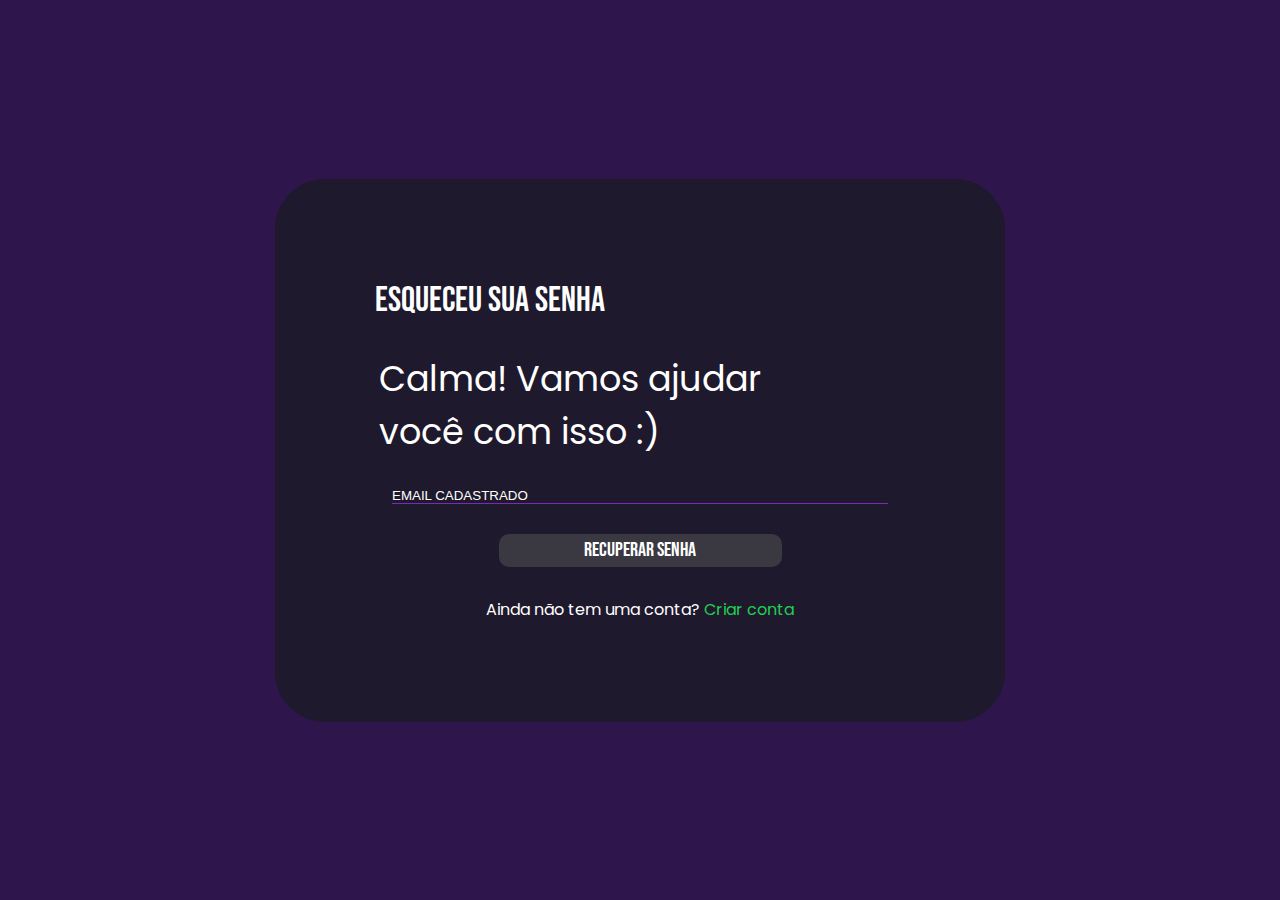
<file: recuperarSenha/index.html>
<!DOCTYPE html>
<html lang="en">
<head>
  <meta charset="UTF-8">
  <meta name="viewport" content="width=device-width, initial-scale=1.0">
  <title>Recuperar senha</title>
  <link rel="stylesheet" href="./style.css">
  <link rel="preconnect" href="https://fonts.googleapis.com">
  <link rel="preconnect" href="https://fonts.gstatic.com" crossorigin>
  <link href="https://fonts.googleapis.com/css2?family=Bebas+Neue&display=swap" rel="stylesheet">
  <link rel="preconnect" href="https://fonts.googleapis.com">
<link rel="preconnect" href="https://fonts.gstatic.com" crossorigin>
<link href="https://fonts.googleapis.com/css2?family=Bebas+Neue&family=Poppins:ital,wght@0,100;0,200;0,300;0,400;0,500;0,600;0,700;0,800;0,900;1,100;1,200;1,300;1,400;1,500;1,600;1,700;1,800;1,900&display=swap" rel="stylesheet">
</head>
<body>

<div class="container_box">

  <div class="container_card">

      <p class="text_one" type="reset">ESQUECEU SUA SENHA</p>

      <div class="text_two">
        <p>Calma! Vamos ajudar</p>
        <p>você com isso :)</p>
      </div>

      <div class="camp_email">
        <label for=""></label>
        <input type="text" name="" id="" placeholder="EMAIL CADASTRADO">
      </div>

      <div class="recuperar_password">
        <button onclick="mostrar_div()">Recuperar senha</button>
      </div>
      
      <div class="final_text">
        <p>Ainda não tem uma conta? <a href="../Cadastro/Cadastro.html">Criar conta</a></p>
      </div>

      <div id="aviso" class="aviso">
          <img onclick="fecharJanela()" src="../img/image 18.png" alt="">
          <p>Se existir uma conta vincula ao endereço userexemplo@gmail.com, você receberá um email com instruções sobre como redefinir sua senha. Se não chegar, verifique sua pasta de spam.</p>

          <button class="back_505"><a href="/Projeto VOSTRO definitive version/Login/Login.html">VOLTAR AO LOGIN</a></button>
      </div>

  </div>
</div>
<script src="script.js"></script>
</body>
</html>
</file>
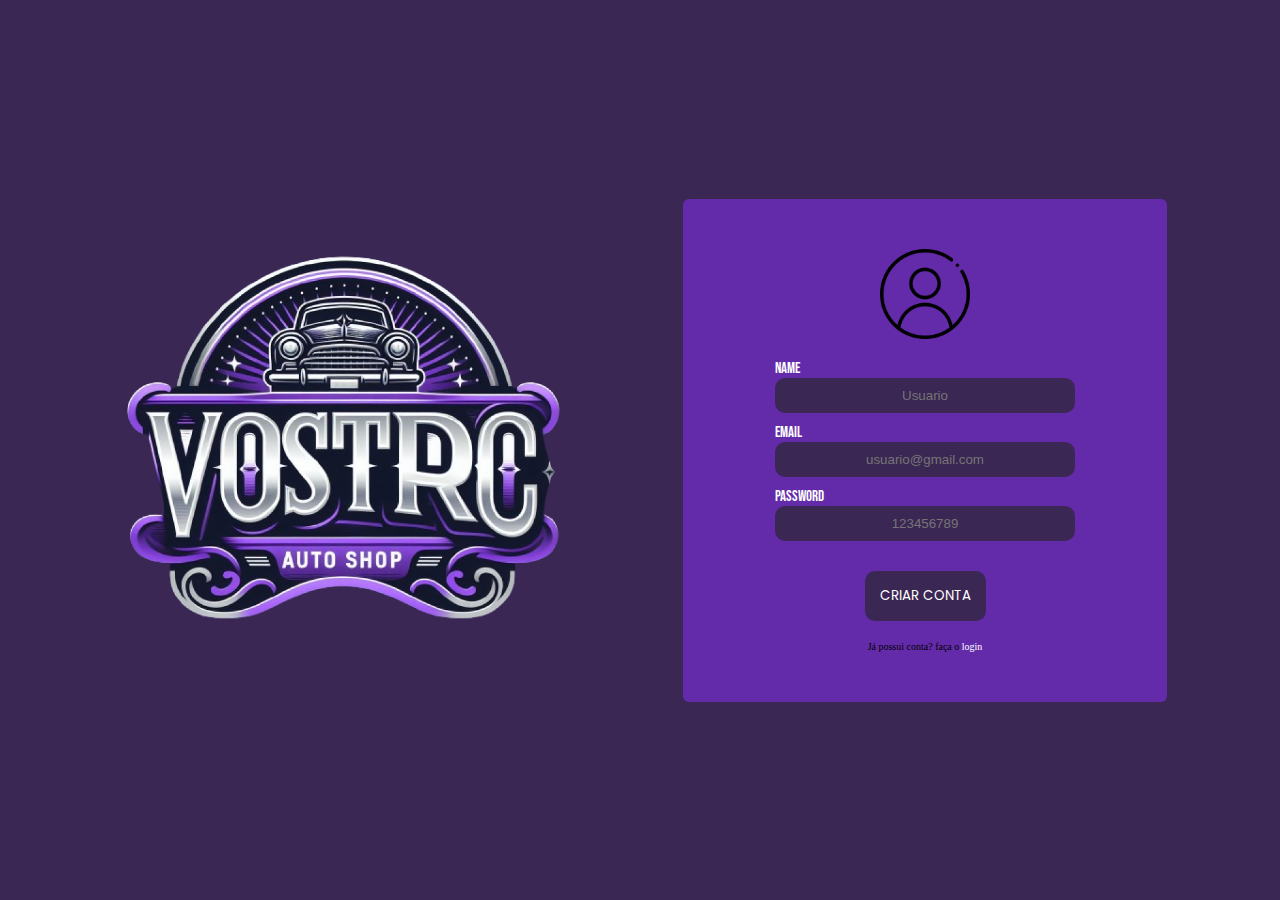
<file: Cadastro/Cadastro.html>
<!DOCTYPE html>
<html lang="en">
<head>
    <meta charset="UTF-8">
    <meta name="viewport" content="width=device-width, initial-scale=1.0">
    <title>Cadastro</title>
    <link rel="stylesheet" href="./cadastro.css">
    <link rel="preconnect" href="https://fonts.googleapis.com">
<link rel="preconnect" href="https://fonts.gstatic.com" crossorigin>
<link href="https://fonts.googleapis.com/css2?family=Bebas+Neue&family=Poppins:ital,wght@0,100;0,200;0,300;0,400;0,500;0,600;0,700;0,800;0,900;1,100;1,200;1,300;1,400;1,500;1,600;1,700;1,800;1,900&display=swap" rel="stylesheet">
    <link rel="preconnect" href="https://fonts.googleapis.com">
<link rel="preconnect" href="https://fonts.gstatic.com" crossorigin>
<link href="https://fonts.googleapis.com/css2?family=Bebas+Neue&display=swap" rel="stylesheet">
</head>
<body>

    <img class="logo" src="../img/logo.png" alt="">

    <div class="container_box">

        <img class="icon_person" src="../img/user_2102647.png" alt="">

        <div class="input_camp">
            <label for="">NAME</label>
                    <input type="text" placeholder="Usuario">
        </div>

        <div class="input_camp">
               <label for="">EMAIL</label>
                    <input type="text" placeholder="usuario@gmail.com">
        </div>

        <div class="input_camp">
            <label for="">PASSWORD</label>
                    <input type="text" placeholder="123456789">
        </div>

        <button>CRIAR CONTA</button>

        <p class="texto">Já possui conta? faça o <a href="../Login/Login.html">login</a></p>

    </div>
    
</body>
</html>
</file>
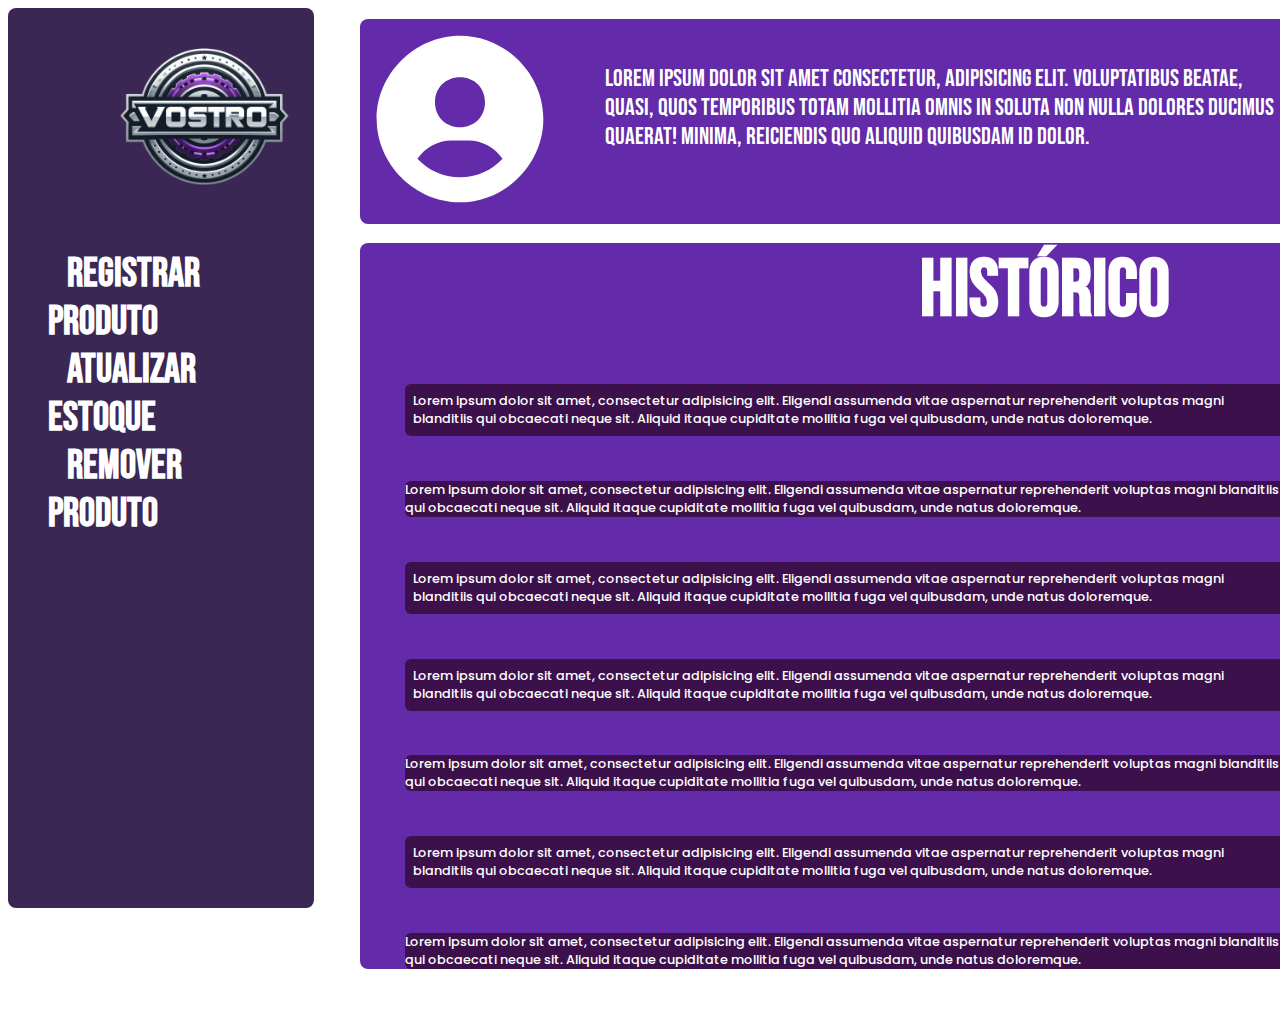
<file: funcionario-estoque/funcionario-logado.html>
<!DOCTYPE html>
<html lang="pt-br">
<head>
    <meta charset="UTF-8">
    <meta name="viewport" content="width=device-width, initial-scale=1.0">

    <link rel="stylesheet" href="https://fonts.googleapis.com/css2?family=Bebas+Neue&display=swap" >
    <link rel="stylesheet" href="https://fonts.googleapis.com/css2?family=Bebas+Neue&family=Poppins:ital,wght@0,400;0,500;0,600;0,700;1,400&display=swap" >
    <link rel="stylesheet" href="https://cdn.jsdelivr.net/npm/boxicons@latest/css/boxicons.min.css">

    <link rel="stylesheet" href="./funcionario.css">

    <title>Vostro | Estoque</title>

</head>
<body>

    <div class="main-menu">
        <img class="logo-icon" src="img/logo-principal-sembg.png" >
        <nav class="nav-bar">
            
            <ul class="nav-list">
                <li><a href="#"><span>Registrar Produto</span></a></li>
                <li><a href="#"><span>Atualizar Estoque</span></a></li>
                <li><a href="#"><span>Remover Produto</span></a></li>
            </ul>

        </nav>
    </div>


    <div class="container-right">
        <div class="inf-user">
            <div>
                <svg xmlns="http://www.w3.org/2000/svg" width="200" height="200" viewBox="0 0 24 24" style="fill: rgba(255, 255, 255, 1);transform: ;msFilter:;"><path d="M12 2C6.579 2 2 6.579 2 12s4.579 10 10 10 10-4.579 10-10S17.421 2 12 2zm0 5c1.727 0 3 1.272 3 3s-1.273 3-3 3c-1.726 0-3-1.272-3-3s1.274-3 3-3zm-5.106 9.772c.897-1.32 2.393-2.2 4.106-2.2h2c1.714 0 3.209.88 4.106 2.2C15.828 18.14 14.015 19 12 19s-3.828-.86-5.106-2.228z"></path></svg>
            </div>
            
            <div class="infos-funci">
            
                <p>
                    Lorem ipsum dolor sit amet consectetur, adipisicing elit. Voluptatibus beatae, quasi, quos temporibus totam mollitia omnis in soluta non nulla dolores ducimus quaerat! Minima, reiciendis quo aliquid quibusdam id dolor.   
                </p>

            </div>
        </div>
        <div class="history">

            <div class="title">
                <H1>Histórico</H1>
            </div>

            
            <p class="p01">Lorem ipsum dolor sit amet, consectetur adipisicing elit. 
                Eligendi assumenda vitae aspernatur reprehenderit voluptas magni blanditiis qui obcaecati neque sit.
                 Aliquid itaque cupiditate mollitia fuga vel quibusdam, unde natus doloremque.
            </p>
            <p class="p02">Lorem ipsum dolor sit amet, consectetur adipisicing elit. 
                Eligendi assumenda vitae aspernatur reprehenderit voluptas magni blanditiis qui obcaecati neque sit.
                 Aliquid itaque cupiditate mollitia fuga vel quibusdam, unde natus doloremque.
            </p>
            <p class="p01">Lorem ipsum dolor sit amet, consectetur adipisicing elit. 
                Eligendi assumenda vitae aspernatur reprehenderit voluptas magni blanditiis qui obcaecati neque sit.
                 Aliquid itaque cupiditate mollitia fuga vel quibusdam, unde natus doloremque.
            </p>
            <p class="p01">Lorem ipsum dolor sit amet, consectetur adipisicing elit. 
                Eligendi assumenda vitae aspernatur reprehenderit voluptas magni blanditiis qui obcaecati neque sit.
                 Aliquid itaque cupiditate mollitia fuga vel quibusdam, unde natus doloremque.
            </p>
            <p class="p02">Lorem ipsum dolor sit amet, consectetur adipisicing elit. 
                Eligendi assumenda vitae aspernatur reprehenderit voluptas magni blanditiis qui obcaecati neque sit.
                 Aliquid itaque cupiditate mollitia fuga vel quibusdam, unde natus doloremque.
            </p>
            <p class="p01">Lorem ipsum dolor sit amet, consectetur adipisicing elit. 
                Eligendi assumenda vitae aspernatur reprehenderit voluptas magni blanditiis qui obcaecati neque sit.
                 Aliquid itaque cupiditate mollitia fuga vel quibusdam, unde natus doloremque.
            </p>
            <p class="p02">Lorem ipsum dolor sit amet, consectetur adipisicing elit. 
                Eligendi assumenda vitae aspernatur reprehenderit voluptas magni blanditiis qui obcaecati neque sit.
                 Aliquid itaque cupiditate mollitia fuga vel quibusdam, unde natus doloremque.
            </p>
            
        </div>
    </div>
   
    <footer>

    </footer>
    
</body>
</html>
</file>
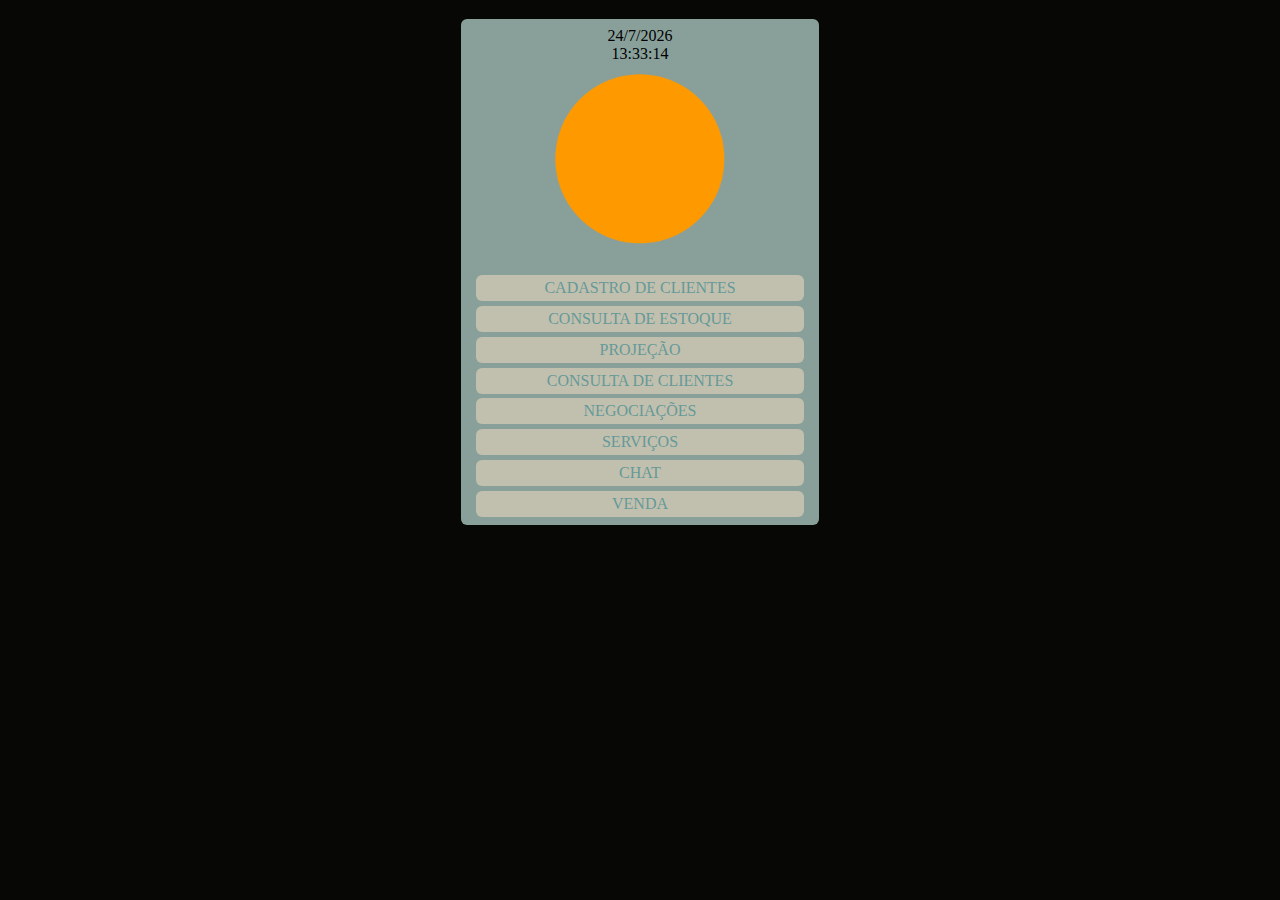
<file: funcionario/Funcionario.html>
<!DOCTYPE html>
<html lang="pr-br">
  <head>
    <meta charset="UTF-8" />
    <meta name="viewport" content="width=device-width, initial-scale=1.0" />
    <title>VOSTRO | Logado</title>
    <link rel="stylesheet" href="./style.css" />
  </head>
  <body>
    <div class="CAMPO-OPCOES">
      <div class="container"> </div>

      <div class="data">
        <p id="dia"></p>
        <span> / </span>

        <p id="mes"></p>
        <span> / </span>

        <p id="ano"></p>
      </div>

      <div class="horadata">
        <p id="hora"></p>
        <span>:</span>

        <p id="minuto"></p>
        <span>:</span>

        <p id="segundo"></p>
      </div>

      <script>
        let dataAtual = new Date();
        document.getElementById("dia").innerHTML = dataAtual.getDate();
        document.getElementById("mes").innerHTML = dataAtual.getMonth() + 1;
        document.getElementById("ano").innerHTML = dataAtual.getFullYear();

        document.getElementById("hora").innerHTML = dataAtual.getHours();
        document.getElementById("minuto").innerHTML = dataAtual.getMinutes();
        document.getElementById("segundo").innerHTML = dataAtual.getSeconds();
      </script>

      <img src="./Assets/Imagem usuário.png" alt="Icone foto do usuário" />

      <div class="Options_Funcionario">
        <div class="BG-OPTIONS">
          <li>
            <a href="#"> CADASTRO DE CLIENTES </a>
          </li>
        </div>

        <div class="BG-OPTIONS">
          <li>
            <a href="#"> CONSULTA DE ESTOQUE </a>
          </li>
        </div>

        <div class="BG-OPTIONS">
          <li>
            <a href="#"> PROJEÇÃO </a>
          </li>
        </div>

        <div class="BG-OPTIONS">
          <li>
            <a href="#"> CONSULTA DE CLIENTES </a>
          </li>
        </div>

        <div class="BG-OPTIONS">
          <li>
            <a href="#"> NEGOCIAÇÕES </a>
          </li>
        </div>

        <div class="BG-OPTIONS">
          <li>
            <a href="#"> SERVIÇOS </a>
          </li>
        </div>

        <div class="BG-OPTIONS">
          <li>
            <a href="#"> CHAT </a>
          </li>
        </div>

        <div class="BG-OPTIONS">
          <li>
            <a href="#"> VENDA </a>
          </li>
        </div>
      </div>
    </div>
  </body>
</html>
</file>
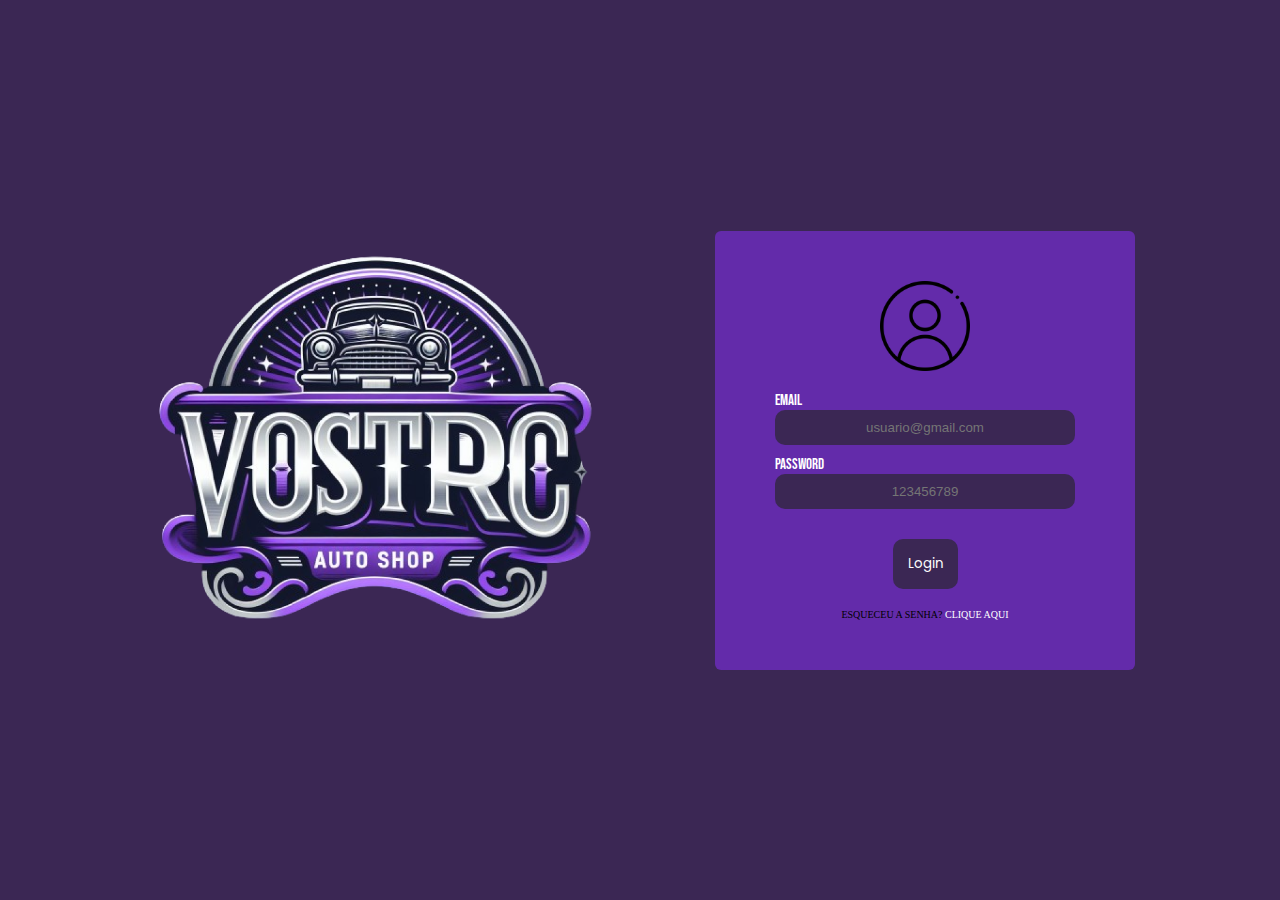
<file: Login/Login.html>
<!DOCTYPE html>
<html lang="en">
<head>
    <meta charset="UTF-8">
    <meta name="viewport" content="width=device-width, initial-scale=1.0">
    <title>Login</title>
    <link rel="stylesheet" href="./login.css">
    <link rel="preconnect" href="https://fonts.googleapis.com">
<link rel="preconnect" href="https://fonts.gstatic.com" crossorigin>
<link href="https://fonts.googleapis.com/css2?family=Bebas+Neue&family=Poppins:ital,wght@0,100;0,200;0,300;0,400;0,500;0,600;0,700;0,800;0,900;1,100;1,200;1,300;1,400;1,500;1,600;1,700;1,800;1,900&display=swap" rel="stylesheet">
    <link rel="preconnect" href="https://fonts.googleapis.com">
<link rel="preconnect" href="https://fonts.gstatic.com" crossorigin>
<link href="https://fonts.googleapis.com/css2?family=Bebas+Neue&display=swap" rel="stylesheet">
</head>
<body>

    <img class="logo" src="../img/logo.png" alt="">

    <div class="container_box">

        <img class="icon_person" src="../img/user_2102647.png" alt="">

        <div class="input_camp">
               <label for="">Email</label>
                    <input type="text" placeholder="usuario@gmail.com">
        </div>

        <div class="input_camp">
            <label for="">PASSWORD</label>
                    <input type="text" placeholder="123456789">
        </div>

        <button>Login</button>

        <p class="texto">ESQUECEU A SENHA? <a href="../recuperarSenha/index.html">CLIQUE AQUI</a></p>

    </div>
    
</body>
</html>
</file>
<file: recuperarSenha/style.css>
*{
    margin: 0;
    padding: 0;
  }
  
  .bebas-neue-regular {
    font-family: "Bebas Neue", sans-serif;
    font-weight: 400;
    font-style: normal;
  }
  
  .poppins-thin {
    font-family: "Poppins", sans-serif;
    font-weight: 100;
    font-style: normal;
  }
  
  body{
    background-color: #2E164D;  
  }
  
  .container_box{
    display: flex;
    align-items: center;
    justify-content: center;
    height: 100vh;
  }
  
  .container_card{
    background-color: #1E192C;
    border: none;
    /*width: 250px;*/
    /*height: 250px;*/
    display: flex;
    align-items: center;
    justify-content: center;
    flex-direction: column;
    padding: 100px;
    border-radius: 50px;
  }
  
  .text_one{
    color: white;
    font-family: Bebas Neue;
    font-size: 35px;
    margin-bottom: 30px;
    margin-right: 300px;
    
  }
  
  .text_two p{
    color: white;
    font-family: Poppins;
    font-size: 35px;
    margin-right: 140px;
  }
  
  .camp_email input{
    background-color: #1E192C;
    border-top: none;
    border-bottom: 1px solid #7F28B5;
    border-left: none;
    border-right: none;
    outline: 0;
    margin-top: 30px;
    width: 496px;
    }
  
    .camp_email input::placeholder {
    color: white;
  }
  
  .recuperar_password button{
    border-radius: 10px;
    width: 283px;
    height: 33px;
    border: none;
    background-color: #3A3841;
    margin-top: 30px; /*padrão*/
    color: white;
    font-family: Bebas Neue;
    font-size: 20px;
  }
  
  .final_text{
    margin-top: 30px;
    font-family: Poppins;
    color: white;
  }
  
  .final_text a{
    color: #23CE52;
    text-decoration: none;
  }
  
  .aviso{
    width: 383px;
    height: 229px;
    background-color: #D9D9D9;
    border-radius: 50px;
    position: fixed;
    display: none;
    justify-content: center;
    align-items: center;
    flex-direction: column;
  }

  .aviso button a{
    text-decoration: none;
    color: white;
  }
  
  .aviso p{
    font-family: Poppins;
    font-size: 12px;
    padding: 0 40px;
  }

  
  .aviso .back_505{
    background-color: #8B5DC5;
    border-radius: 50px;
    width: 217px; 
    height: 31px;
    color: white;
    font-size: 13;
    font-family: Bebas Neue;
    border: none;
    margin-top: 30px;
    }

    .aviso img{
      width: 15px;
      height: 15px;
      margin-left: 300px;

    }
</file>
<file: Cadastro/cadastro.css>
*{
    margin: 0;
    padding: 0;
}

.bebas-neue-regular {
    font-family: "Bebas Neue", sans-serif;
    font-weight: 400;
    font-style: normal;
  }  

  .poppins-thin {
    font-family: "Poppins", sans-serif;
    font-weight: 100;
    font-style: normal;
  }

body{
    height: 100vh;
    display: flex;
    align-items: center;
    justify-content: center;
    background-color: #3B2754;
}

label{
    font-family: Bebas Neue;
    display: block;
    color: white;
    font-size: 15px;
}

p{
    padding-top: 20px;
    font-size: 10px;
    color: wite;
}

.logo{
    width: 470px;
    height: 470px;
    margin-right: 100px;
}

.icon_person{
    margin-bottom: 20px;
    width: 90px;
    height: 90px;
}

.container_box{
    display: grid;
    place-items: center;
    background-color: #632BAA;
    width: 30vw;
    padding-top: 50px;
    padding-bottom: 50px;
    border-radius: 6px;
    padding-left: 50px;
    padding-right: 50px;
}

.input_camp{
    padding-bottom: 10px;
}

.input_camp input{
    border-radius: 10px;
    border: none;
    padding-top: 10px;
    padding-bottom: 10px;
    width: 300px;
    text-align: center;
    background-color: #3B2754;
}

button{
    
    padding: 15px;
    margin-top: 20px;
    border-radius: 10px;
    background-color: #3B2754;
    color: white;
    border: none;
    font-family: Poppins;
}

.texto a{
    text-decoration: none;
    color: white;
}
</file>
<file: funcionario-estoque/funcionario.css>
/*variaveis de cores para facilitar edição de coloração da pag*/
:root{
    --bg-color-basebg: #3B2754;
    --bg-color-purple-light: #632BAA;
    --bg-color-purple-stk: #3C104B;
    --bg-color-purple-soft: #3C104B;
    --bg-color-white: #FFFFFF;
    --bg-color-yellow: #f58300;
}

/*config padrão de estilização pra toda pag*/
*{

    margin: 0;
    font-family: "Bebas Neue", sans-serif;
    /*font-family: "Poppins", sans-serif;*/ /*fonte para caixa comum*/
}

body{
    
    margin: 0;
    display: flex;
}

/*alteração do tamanho da imagem*/
.logo-icon{

    margin-left: 5.5rem;
    justify-content: center;
    align-items: center;
    display: flex;
    width: 13.6rem;
    height: 13.6rem;
}

/*config localização do menu e tamanho do grid*/
.main-menu{
    
    align-items: center;
    justify-content: center;
    border-radius: 0.5rem;
    width: 23rem;
    height: 100vh;
    margin: 0.5rem;
    background-color: var(--bg-color-basebg);
}

/*ajuste do menu*/
.nav-bar{
    margin-right: 2rem;
    justify-content: center;
    align-items: center;
    display: block;
}

/*intens da lista*/
.nav-list{
    margin-top: 1.5rem;

    display: block;
    list-style: none;
}

/*links do menu*/
.nav-list a{
    
    margin: 1.2rem;
    color: var(--bg-color-white) ;
    text-decoration: none;

    font-weight: 700;
    font-size: 2.5rem;

}

.nav-bar a:hover{
    color: var(--bg-color-yellow);
}

/*informações de usuarios tab lateral*/

.container-right{
    margin-left: 1.2rem;
    display: block;

}

.inf-user{
    width: 76vw;
    margin: 1.2rem ;
    border-radius: 0.5rem;
    background-color: var(--bg-color-purple-light);
    display:flex;
    align-items: normal;
    justify-content: center;
}

.infos-funci{

    margin: 2.8rem;
    justify-content: center;
    align-items: center;
    color: var(--bg-color-white);
    font-family: "Poppins", sans-serif;  
    font-weight: 500;
    font-size: 1.5rem;
}

.history{

    width: 76vw;
    margin: 1.2rem ;
    border-radius: 0.5rem;
    background-color: var(--bg-color-purple-light);
    display:block;
    align-items: center;
    justify-content: space-between;
}

.history h1{
    font-size: 5rem;
    margin-left: 35rem;
    justify-content: center;
    align-items: center;
    color: var(--bg-color-white);
}

.history p {
    margin: 2.8rem;
    justify-content: center;
    align-items: center;
    color: var(--bg-color-white);
    font-family: "Poppins", sans-serif;  
    font-weight: 500;
    font-size: 0.8rem;
}

.p01{
    font-size: 1.2rem;
    padding: 0.5rem;
    border-radius: 6px;
    background-color: var(--bg-color-purple-stk);
}

.p02{
    font-size: 1.2rem;
    padding: 0.2 rem;
    border-radius: 6px;
    background-color: var(--bg-color-purple-soft);
}
</file>
<file: funcionario/style.css>
* {
  margin: 0;
  padding: 0;
}

body {
  background-color: #070705;
  display: flex;
}

.data {
  display: flex;
  justify-content: center;
  color
}
.horadata {
  display: flex;
  justify-content: center;
}

.container {
  display: flex;
}

.BG-OPTIONS li {
  list-style: none;
  text-align: center;
}

.BG-OPTIONS li a {
  text-decoration: none;
  color: #669999;
}

.CAMPO-OPCOES {
  background-color: #89a09a;
  text-align: center;
  width: 389px;
  margin: 56px auto 0px;
  padding: 45px 10px 45px 10px;
  border-radius: 6px;
}

.Options_Funcionario {
  display: flex;
  flex-direction: column;
  align-items: center;
}

.BG-OPTIONS {
  background-color: #c1c0ae;
  padding: 10px;
  border-radius: 6px;
  width: 340px;
  margin-top: 10px;
}

.CAMPO-OPCOES img {
  width: 172px;
  padding-top: 15px;
  padding-bottom: 15px;
}

@media (max-width: 1450px) {
  .CAMPO-OPCOES {
    background-color: #89a09a;
    text-align: center;
    width: 22rem;
    margin: 1.2rem auto 0rem;
    padding: 0.5rem 0.2rem 0.5rem 0.2rem;
    border-radius: 6px;
  }

  .BG-OPTIONS {
    background-color: #c1c0ae;
    padding: 0.25rem;
    border-radius: 6px;
    width: 20rem;
    margin-top: 0.3rem;
  }

  .CAMPO-OPCOES img {
    width: 11rem;
    padding-top: 0.5rem;
    padding-bottom: 1.2rem;
  }
}
</file>
<file: Login/login.css>
*{
    margin: 0;
    padding: 0;
}

.bebas-neue-regular {
    font-family: "Bebas Neue", sans-serif;
    font-weight: 400;
    font-style: normal;
  }  

  .poppins-thin {
    font-family: "Poppins", sans-serif;
    font-weight: 100;
    font-style: normal;
  }

body{
    height: 100vh;
    display: flex;
    align-items: center;
    justify-content: center;
    background-color: #3B2754;
}

label{
    font-family: Bebas Neue;
    display: block;
    color: white;
    font-size: 15px;
}

p{
    padding-top: 20px;
    font-size: 10px;
    color: hite;
}

.logo{
    width: 470px;
    height: 470px;
    margin-right: 100px;
}

.icon_person{
    margin-bottom: 20px;
    width: 90px;
    height: 90px;
}

.container_box{
    display: grid;
    place-items: center;
    background-color: #632BAA;
    width: 25vw;
    padding-top: 50px;
    padding-bottom: 50px;
    border-radius: 6px;
    padding-left: 50px;
    padding-right: 50px;
}

.input_camp{
    padding-bottom: 10px;
}

.input_camp input{
    border-radius: 10px;
    border: none;
    padding-top: 10px;
    padding-bottom: 10px;
    width: 300px;
    text-align: center;
    background-color: #3B2754;
}

button{
    
    padding: 15px;
    margin-top: 20px;
    border-radius: 10px;
    background-color: #3B2754;
    color: white;
    border: none;
    font-family: Poppins;
}

.texto a{
    text-decoration: none;
    color: white;
}
</file>
